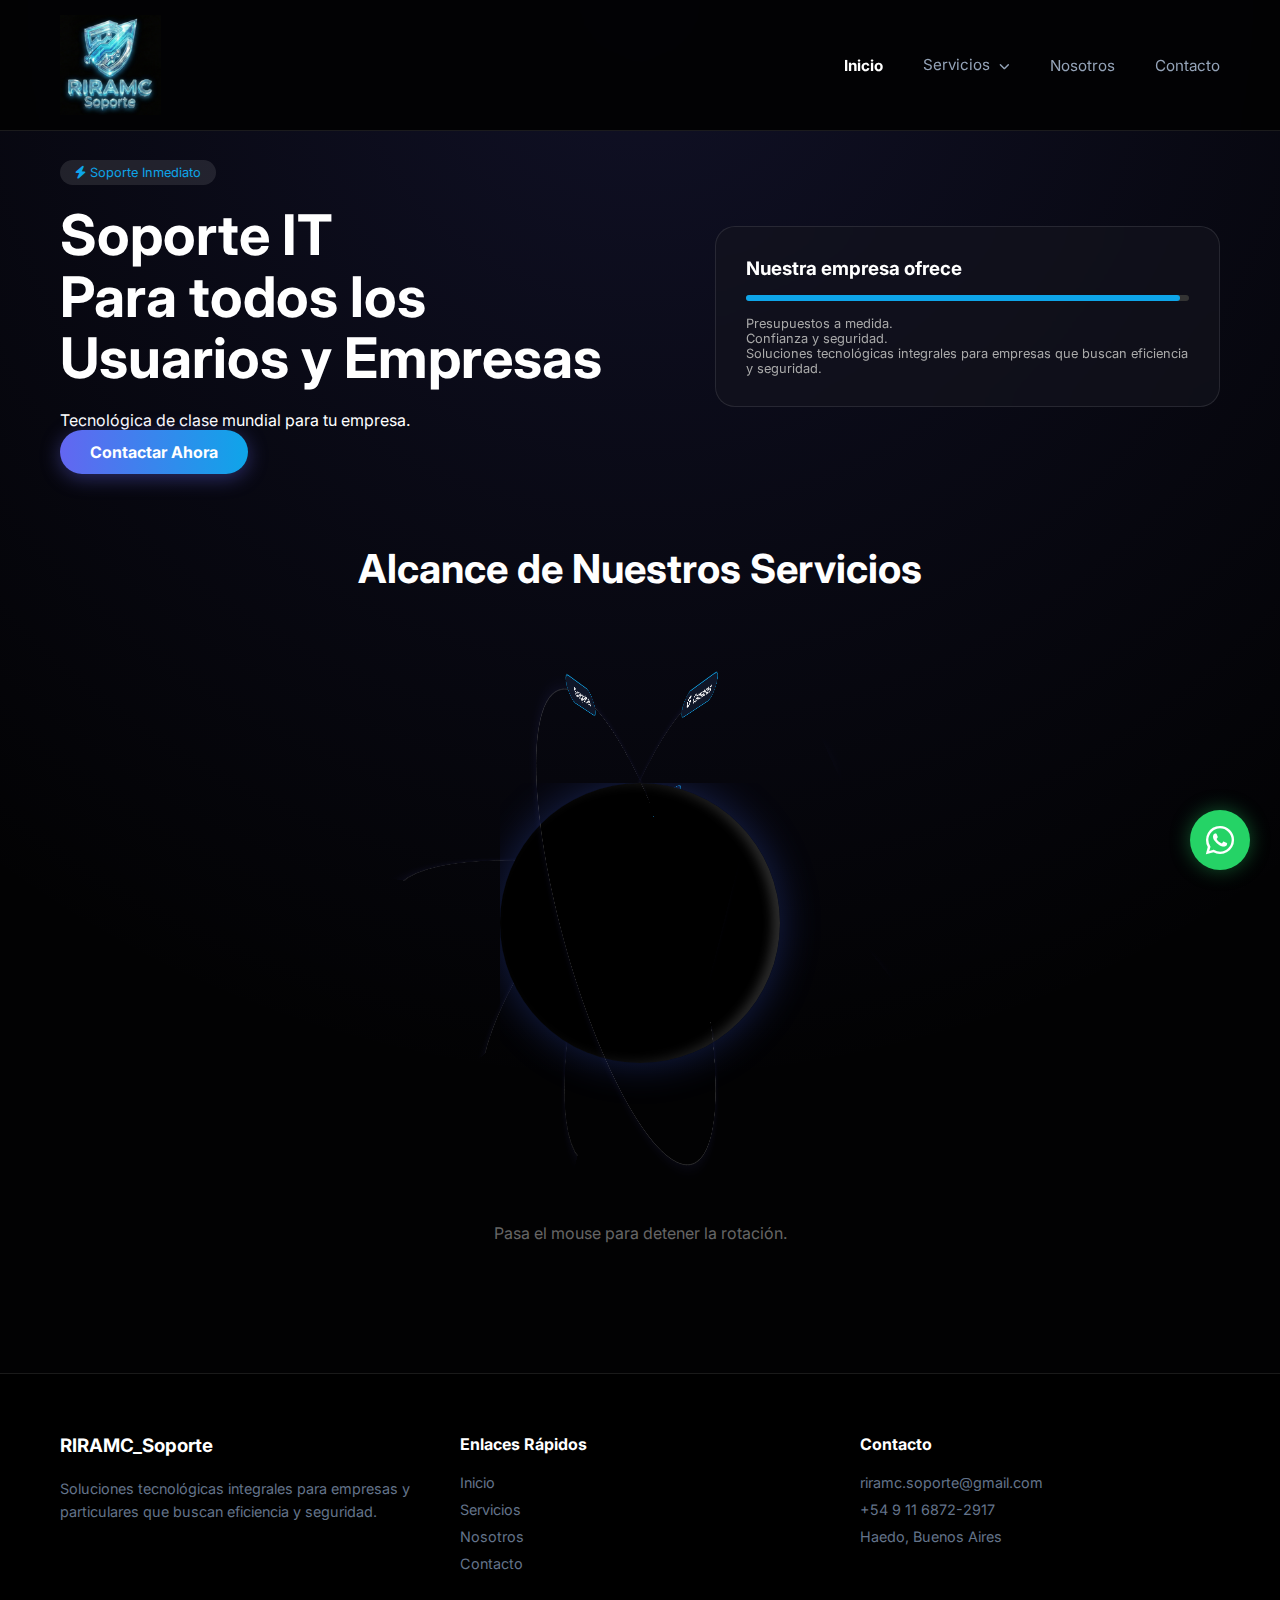
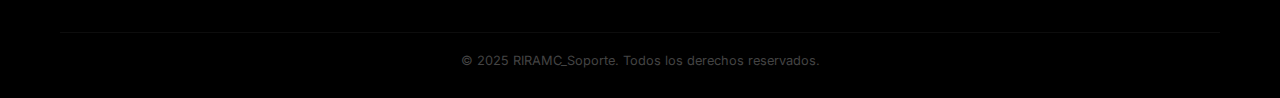
<file: index.html>
<!DOCTYPE html>
<html lang="es">
<head>
    <meta charset="UTF-8">
    <meta name="viewport" content="width=device-width, initial-scale=1.0">
    <title>Inicio | RIRAMC_Soporte</title>
    <link rel="stylesheet" href="css/style.css">
    <link rel="stylesheet" href="https://cdnjs.cloudflare.com/ajax/libs/font-awesome/6.4.0/css/all.min.css">
</head>
<body>

    <header id="main-header"></header>

    <main>
        <section class="hero">
            <div class="container hero-grid">
                <div class="hero-content">
                    <div class="tag"><i class="fa-solid fa-bolt"></i> Soporte Inmediato</div>
                    <h1>Soporte IT <br>Para todos los Usuarios y Empresas</h1>
                    <p>Tecnológica de clase mundial para tu empresa.</p>
                    <a href="contacto.html" class="btn-primary">Contactar Ahora</a>
                </div>
                <div class="hero-visual">
                    <div class="glass-card" style="height: auto;">
                        <h3>Nuestra empresa ofrece</h3>
                        <div style="height:6px; background:#333; border-radius:10px; margin:15px 0;"><div style="width:98%; height:100%; background:var(--accent); border-radius:10px;"></div></div>
                        <p style="color:#aaa; font-size:0.8rem;">Presupuestos a medida.</p>
                        <p style="color:#aaa; font-size:0.8rem;">Confianza y seguridad.</p>
                        <p style="color:#aaa; font-size:0.8rem;">Soluciones tecnológicas integrales para empresas que buscan eficiencia y seguridad.</p>
                    </div>
                </div>
            </div>
        </section>

        <section class="section-padding clients-section">
            <div class="container">
                <h2 style="text-align:center; font-size:2.5rem; margin-bottom:80px;">Alcance de Nuestros Servicios</h2>
                <div class="solar-system">
                    <div class="earth"></div>
                    
                    <div class="orbit-path path-1"><div class="satellite-mover"><a href="servicio-soporte.html" class="satellite"><i class="fa-sharp fa-light fa-gear"></i> Soporte</a></div></div>
                    <div class="orbit-path path-2"><div class="satellite-mover"><a href="servicio-camaras.html" class="satellite"><i class="fa-brands fa-google"></i> Camaras</a></div></div>
                    <div class="orbit-path path-3"><div class="satellite-mover"><a href="servicio-redes.html" class="satellite"><i class="fa-brands fa-aws"></i> Redes</a></div></div>
                    <div class="orbit-path path-4"><div class="satellite-mover"><a href="servicio-web.html" class="satellite"><i class="fa-solid fa-shield-dog"></i> Páginas Web</a></div></div>
                </div>
                <p style="text-align:center; margin-top:50px; color:#666;">Pasa el mouse para detener la rotación.</p>
            </div>
        </section>
    </main>

    <footer id="main-footer"></footer>

    <script src="js/main.js"></script>
</body>
</html>
</file>
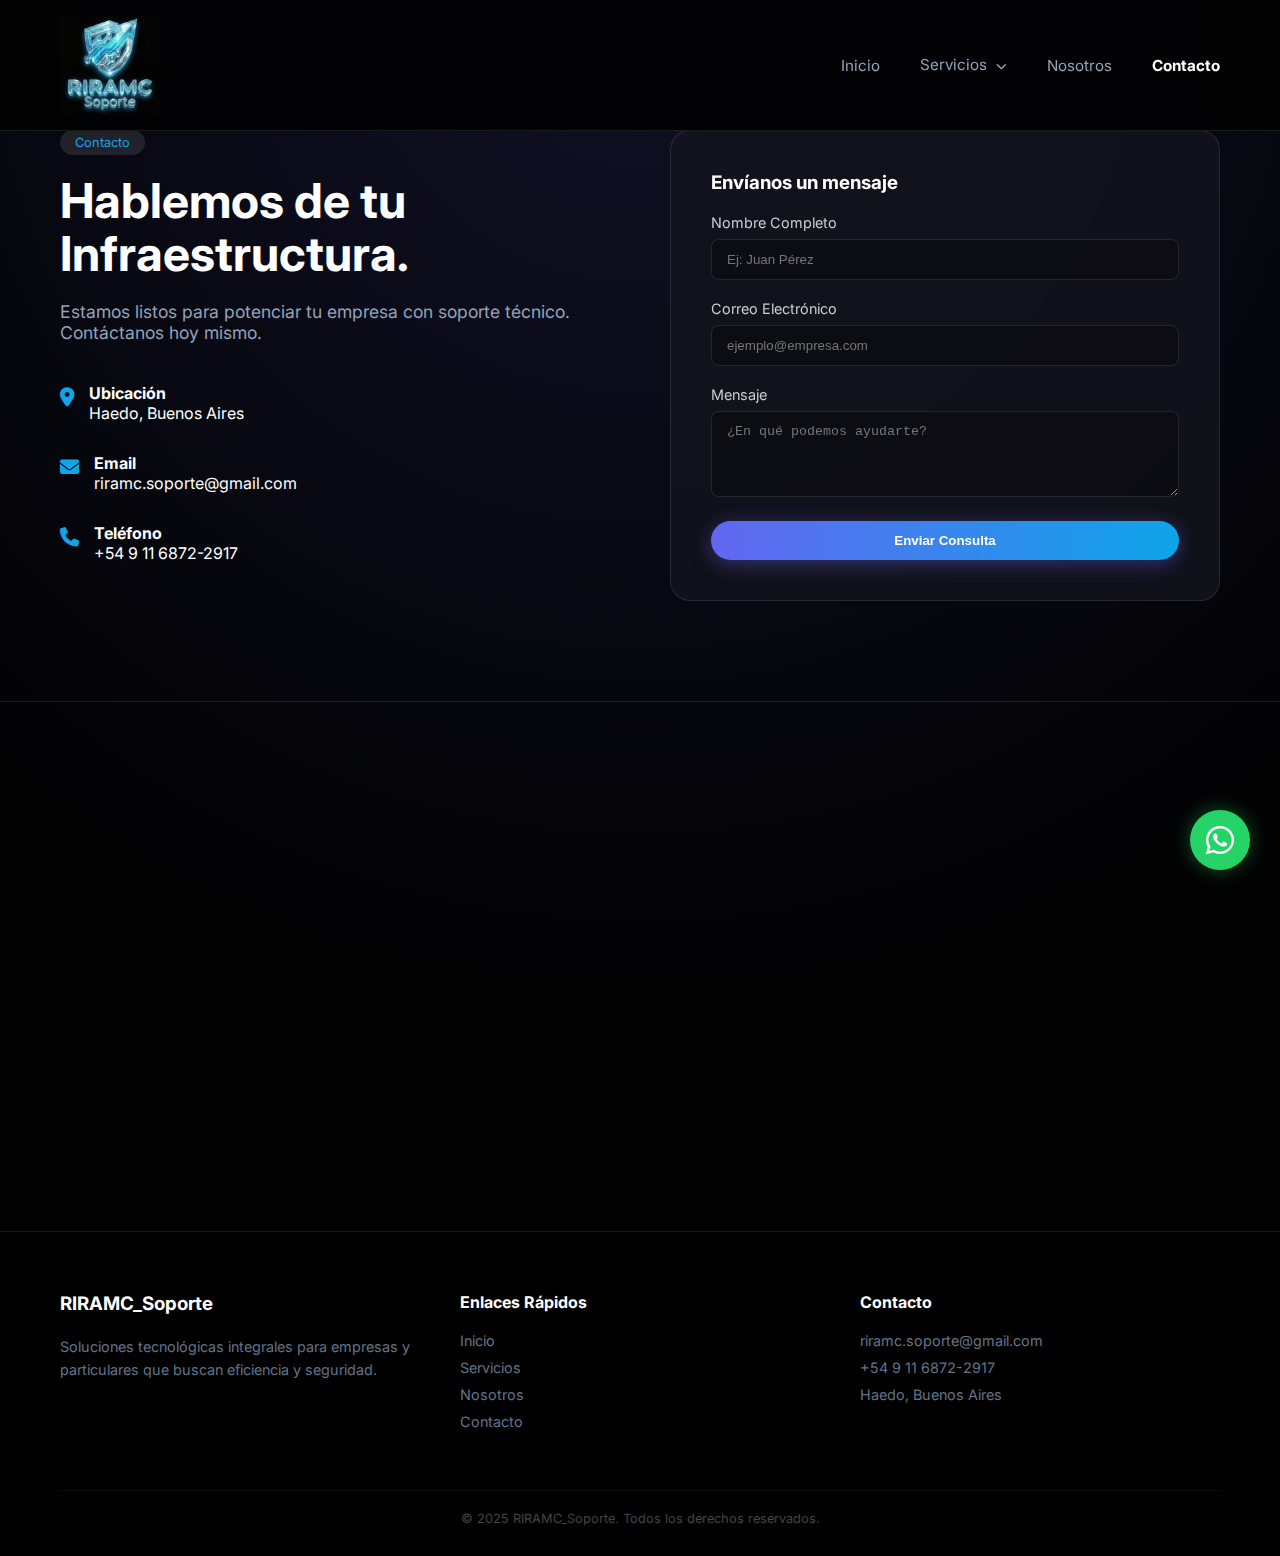
<file: contacto.html>
<!DOCTYPE html>
<html lang="es">
<head>
    <meta charset="UTF-8">
    <meta name="viewport" content="width=device-width, initial-scale=1.0">
    <title>Contacto | RIRAMC_Soporte</title>
    <link rel="stylesheet" href="css/style.css">
    <link rel="stylesheet" href="https://cdnjs.cloudflare.com/ajax/libs/font-awesome/6.4.0/css/all.min.css">
</head>
<body>

    <header id="main-header"></header>

    <main>
        <section class="section-padding">
            <div class="container">
                <div class="contact-wrapper">
                    
                    <div class="contact-info">
                        <div class="tag">Contacto</div>
                        <h1 style="font-size: 3rem; line-height: 1.1; margin-bottom: 20px;">Hablemos de tu <br>Infraestructura.</h1>
                        <p style="color:var(--text-muted); margin-bottom:40px; font-size: 1.1rem;">
                            Estamos listos para potenciar tu empresa con soporte técnico. Contáctanos hoy mismo.
                        </p>
                        
                        <div class="info-item">
                            <i class="fa-solid fa-location-dot"></i>
                            <div>
                                <h4>Ubicación</h4>
                                <p>Haedo, Buenos Aires</p>
                            </div>
                        </div>

                        <div class="info-item">
                            <i class="fa-solid fa-envelope"></i>
                            <div>
                                <h4>Email</h4>
                                <p>riramc.soporte@gmail.com</p>
                            </div>
                        </div>

                        <div class="info-item">
                            <i class="fa-solid fa-phone"></i>
                            <div>
                                <h4>Teléfono</h4>
                                <p>+54 9 11 6872-2917</p>
                            </div>
                        </div>
                    </div>

<form 
    action="https://formspree.io/f/xblbdeje" 
    method="POST" 
    class="glass-card contact-form"
>
    <h3 style="margin-bottom: 20px;">Envíanos un mensaje</h3>
    
    <div class="form-group">
        <label>Nombre Completo</label>
        <input type="text" name="nombre" placeholder="Ej: Juan Pérez" required>
    </div>

    <div class="form-group">
        <label>Correo Electrónico</label>
        <input type="email" name="email" placeholder="ejemplo@empresa.com" required>
    </div>

    <div class="form-group">
        <label>Mensaje</label>
        <textarea name="mensaje" rows="4" placeholder="¿En qué podemos ayudarte?" required></textarea>
    </div>

    <button type="submit" class="btn-primary" style="width:100%; border:none; cursor:pointer;">Enviar Consulta</button>
</form>

                </div>
            </div>
        </section>
        
        <section class="map-section">
            <iframe 
                src="https://www.google.com/maps/embed?pb=!1m18!1m12!1m3!1d13129.33294978966!2d-58.60993387680684!3d-34.646286264205436!2m3!1f0!2f0!3f0!3m2!1i1024!2i768!4f13.1!3m3!1m2!1s0x95bcc78273397ab1%3A0x5093683b11b0c457!2sB1706%20Haedo%2C%20Provincia%20de%20Buenos%20Aires!5e0!3m2!1ses!2sar!4v1763773315533!5m2!1ses!2sar" 
                width="100%" 
                height="450" 
                style="border:0;" 
                allowfullscreen="" 
                loading="lazy" 
                referrerpolicy="no-referrer-when-downgrade">
            </iframe>
        </section>

    </main>

    <footer id="main-footer"></footer>
    <script src="js/main.js"></script>
</body>
</html>
</file>
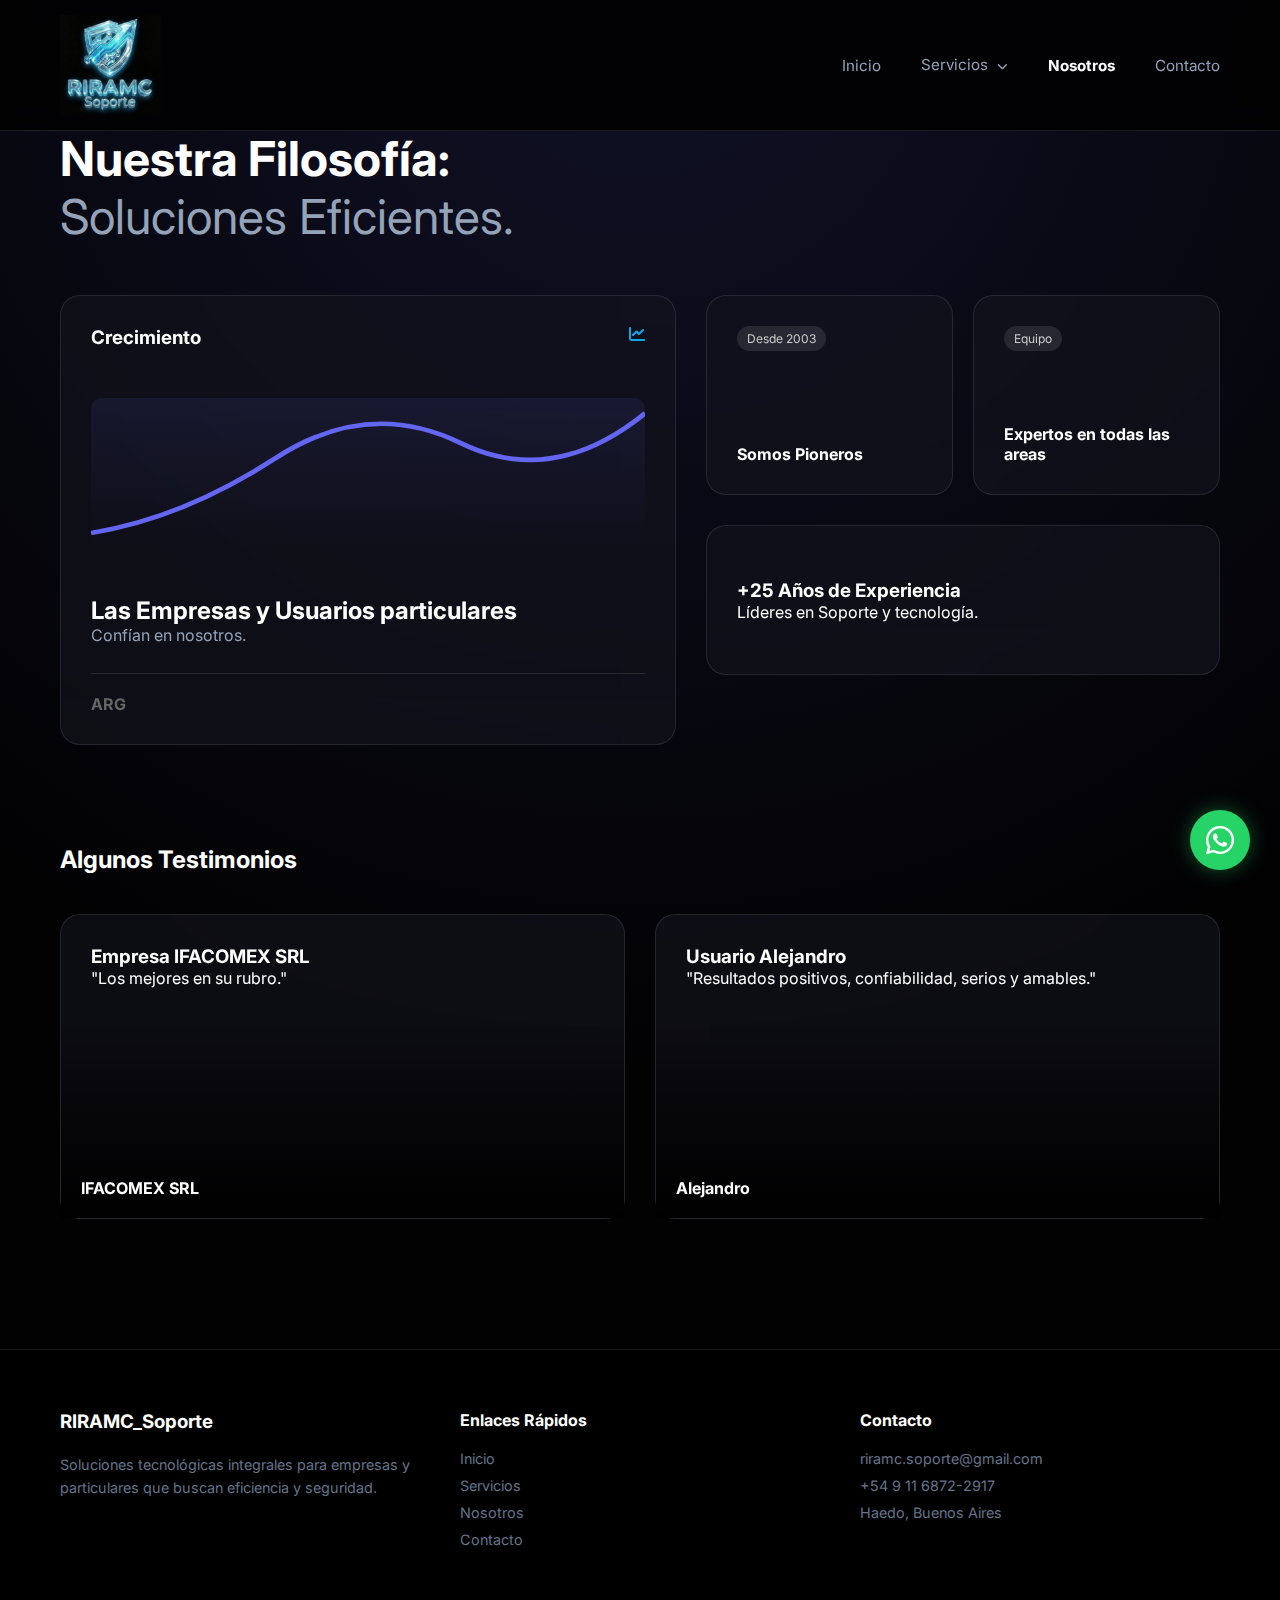
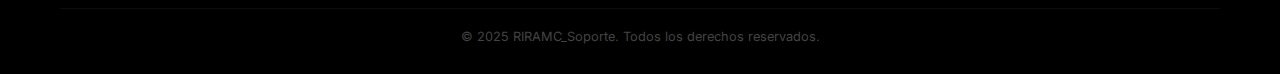
<file: nosotros.html>
<!DOCTYPE html>
<html lang="es">
<head>
    <meta charset="UTF-8">
    <meta name="viewport" content="width=device-width, initial-scale=1.0">
    <title>Nosotros | RIRAMC_Soporte</title>
    <link rel="stylesheet" href="css/style.css">
    <link rel="stylesheet" href="https://cdnjs.cloudflare.com/ajax/libs/font-awesome/6.4.0/css/all.min.css">
</head>
<body>

    <header id="main-header"></header>

    <main>
        <section class="section-padding">
            <div class="container">
                <div style="margin-bottom: 50px;">
                    <h1 style="font-size: 3rem; line-height: 1.2;">Nuestra Filosofía: <br><span style="color:#94a3b8; font-weight:400;">Soluciones Eficientes.</span></h1>
                </div>

                <div class="bento-grid">
                    <div class="bento-col-left">
                        <div class="glass-card chart-card">
                            <div style="display:flex; justify-content:space-between;">
                                <h3>Crecimiento</h3>
                                <i class="fa-solid fa-chart-line" style="color:var(--accent);"></i>
                            </div>
                            <div class="chart-container">
                                <svg viewBox="0 0 300 100" class="chart-svg" preserveAspectRatio="none"><path d="M0,90 Q50,80 100,40 T200,30 T300,10" fill="none" stroke="var(--primary)" stroke-width="3"/></svg>
                            </div>
                            <div>
                                <h2>Las Empresas y Usuarios particulares</h2>
                                <p style="color:#94a3b8;">Confían en nosotros.</p>
                            </div>
                            <div class="countries-list"><span>ARG</span></div>
                        </div>
                    </div>

                    <div class="bento-col-right">
                        <div class="bento-row-small">
                            <div class="glass-card small-card">
                                <span class="card-label">Desde 2003</span>
                                <h4>Somos Pioneros</h4>
                            </div>
                            <div class="glass-card small-card">
                                <span class="card-label">Equipo</span>
                                <h4>Expertos en todas las areas</h4>
                            </div>
                        </div>
                        <div class="glass-card wide-card">
                            <h3>+25 Años de Experiencia</h3>
                            <p>Líderes en Soporte y tecnología.</p>
                        </div>
                    </div>
                </div>
            </div>
        </section>

        <section class="section-padding">
            <div class="container">
                <h2 style="margin-bottom: 30px;">Algunos Testimonios</h2>
                <div class="testimonials-grid">
                    <div class="glass-card" style="padding:0; display:flex; flex-direction:column;">
                        <div style="padding:30px;"><h3>Empresa IFACOMEX SRL</h3><p>"Los mejores en su rubro."</p></div>
                        <div class="testimonial-image" style="background-image:url('https://images.unsplash.com/photo-1522071820081-009f0129c71c?auto=format&fit=crop&q=80&w=1000');"><span class="overlay-logo">IFACOMEX SRL</span></div>
                    </div>
                    <div class="glass-card" style="padding:0; display:flex; flex-direction:column;">
                        <div style="padding:30px;"><h3>Usuario Alejandro</h3><p>"Resultados positivos, confiabilidad, serios y amables."</p></div>
                        <div class="testimonial-image" style="background-image:url('https://images.unsplash.com/photo-1556761175-5973dc0f32e7?auto=format&fit=crop&q=80&w=1000');"><span class="overlay-logo">Alejandro</span></div>
                    </div>
                </div>
            </div>
        </section>
    </main>

    <footer id="main-footer"></footer>

    <script src="js/main.js"></script>
</body>
</html>
</file>
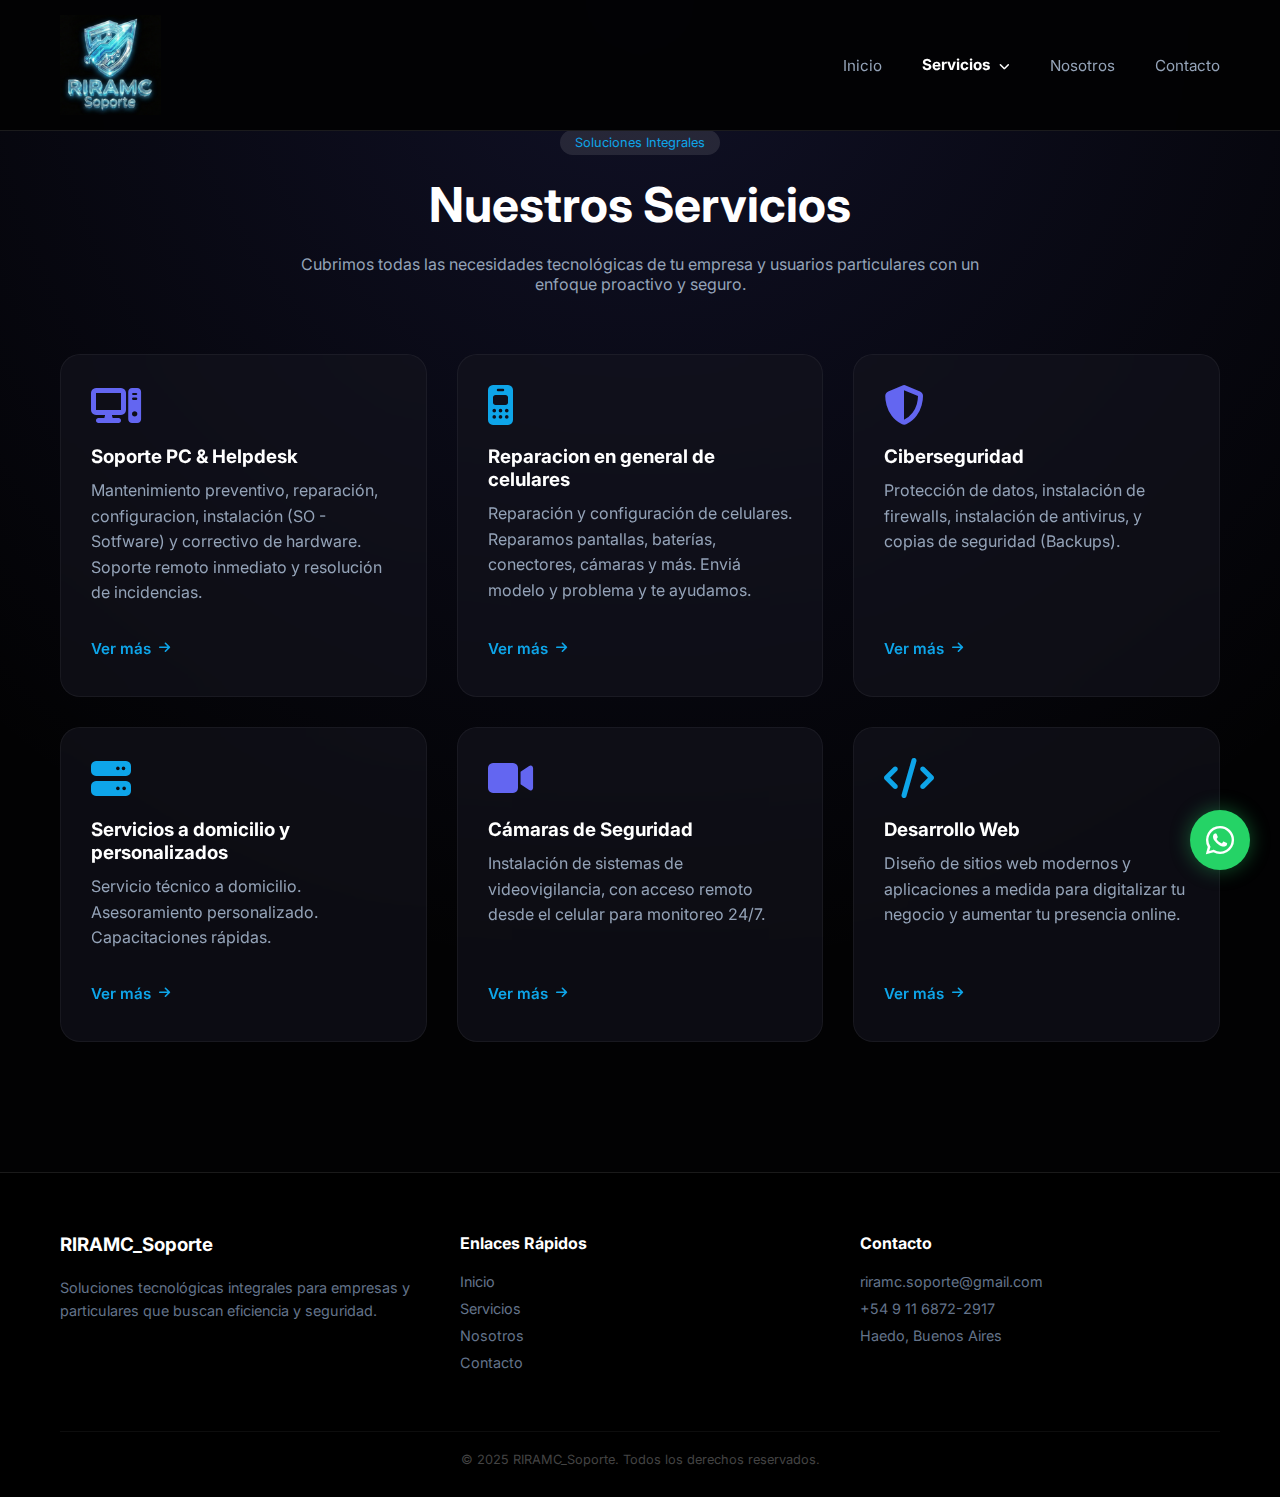
<file: servicios.html>
<!DOCTYPE html>
<html lang="es">
<head>
    <meta charset="UTF-8">
    <meta name="viewport" content="width=device-width, initial-scale=1.0">
    <title>Servicios | RIRAMC_Soporte</title>
    <link rel="stylesheet" href="css/style.css">
    <link rel="stylesheet" href="https://cdnjs.cloudflare.com/ajax/libs/font-awesome/6.4.0/css/all.min.css">
</head>
<body>

    <header id="main-header"></header>

    <main>
        <section class="section-padding">
            <div class="container">
                <div style="text-align:center; max-width:700px; margin:0 auto 60px auto;">
                    <div class="tag">Soluciones Integrales</div>
                    <h1 style="font-size:3rem; margin-bottom:20px;">Nuestros Servicios</h1>
                    <p style="color:var(--text-muted);">Cubrimos todas las necesidades tecnológicas de tu empresa y usuarios particulares con un enfoque proactivo y seguro.</p>
                </div>

                <div style="display:grid; grid-template-columns:repeat(auto-fit, minmax(300px, 1fr)); gap:30px;">
                    
                    <div class="glass-card service-card">
                        <div>
                            <i class="fa-solid fa-computer" style="font-size:2.5rem; color:var(--primary); margin-bottom:20px;"></i>
                            <h3>Soporte PC & Helpdesk</h3>
                            <p style="color:var(--text-muted); margin-top:10px; line-height:1.6;">
                                Mantenimiento preventivo, reparación, configuracion, instalación (SO - Sotfware) y correctivo de hardware. Soporte remoto inmediato y resolución de incidencias.
                            </p>
                        </div>
                        <a href="servicio-soporte.html" class="read-more">Ver más <i class="fa-solid fa-arrow-right"></i></a>
                    </div>

                    <div class="glass-card service-card">
                        <div> 
                            <i class="fa-solid fa-mobile-retro" style="font-size:2.5rem; color:var(--accent); margin-bottom:20px;"></i>
                            <h3>Reparacion en general de celulares</h3>
                            <p style="color:var(--text-muted); margin-top:10px; line-height:1.6;">
                                Reparación y configuración de celulares. Reparamos pantallas, baterías, conectores, cámaras y más. Enviá modelo y problema y te ayudamos.
                            </p>
                        </div>
                        <a href="servicio-redes.html" class="read-more">Ver más <i class="fa-solid fa-arrow-right"></i></a>
                    </div>

                    <div class="glass-card service-card">
                        <div>
                            <i class="fa-solid fa-shield-halved" style="font-size:2.5rem; color:var(--primary); margin-bottom:20px;"></i>
                            <h3>Ciberseguridad</h3>
                            <p style="color:var(--text-muted); margin-top:10px; line-height:1.6;">
                                Protección de datos, instalación de firewalls, instalación de antivirus, y copias de seguridad (Backups).
                            </p>
                        </div>
                        <a href="servicio-ciberseguridad.html" class="read-more">Ver más <i class="fa-solid fa-arrow-right"></i></a>
                    </div>

                    <div class="glass-card service-card">
                        <div>
                            <i class="fa-solid fa-server" style="font-size:2.5rem; color:var(--accent); margin-bottom:20px;"></i>
                            <h3>Servicios a domicilio y personalizados</h3>
                            <p style="color:var(--text-muted); margin-top:10px; line-height:1.6;">
                                Servicio técnico a domicilio. Asesoramiento personalizado. Capacitaciones rápidas.
                            </p>
                        </div>
                        <a href="servicio-cloud.html" class="read-more">Ver más <i class="fa-solid fa-arrow-right"></i></a>
                    </div>

                    <div class="glass-card service-card">
                        <div>
                            <i class="fa-solid fa-video" style="font-size:2.5rem; color:var(--primary); margin-bottom:20px;"></i>
                            <h3>Cámaras de Seguridad</h3>
                            <p style="color:var(--text-muted); margin-top:10px; line-height:1.6;">
                                Instalación de sistemas de videovigilancia, con acceso remoto desde el celular para monitoreo 24/7.
                            </p>
                        </div>
                        <a href="servicio-camaras.html" class="read-more">Ver más <i class="fa-solid fa-arrow-right"></i></a>
                    </div>

                    <div class="glass-card service-card">
                        <div>
                            <i class="fa-solid fa-code" style="font-size:2.5rem; color:var(--accent); margin-bottom:20px;"></i>
                            <h3>Desarrollo Web</h3>
                            <p style="color:var(--text-muted); margin-top:10px; line-height:1.6;">
                                Diseño de sitios web modernos y aplicaciones a medida para digitalizar tu negocio y aumentar tu presencia online.
                            </p>
                        </div>
                        <a href="servicio-web.html" class="read-more">Ver más <i class="fa-solid fa-arrow-right"></i></a>
                    </div>

                </div>
            </div>
        </section>
    </main>

    <footer id="main-footer"></footer>
    <script src="js/main.js"></script>
</body>
</html>
</file>
<file: css/style.css>
/* --- CONFIGURACIÓN GLOBAL --- */
@import url('https://fonts.googleapis.com/css2?family=Inter:wght@300;400;600;800&display=swap');

:root {
    --bg-deep: #020203;
    --primary: #6366f1;
    --accent: #0ea5e9;
    --glass-border: rgba(255, 255, 255, 0.1);
    --text-main: #ffffff;
    --text-muted: #94a3b8;
    --font-main: 'Inter', sans-serif;
}

* { margin: 0; padding: 0; box-sizing: border-box; scroll-behavior: smooth; }

body {
    background-color: var(--bg-deep);
    color: var(--text-main);
    font-family: var(--font-main);
    overflow-x: hidden;
    background-image: radial-gradient(circle at 50% 0%, rgba(99, 102, 241, 0.15), transparent 60%);
    padding-top: 80px; 
}

a { text-decoration: none; color: inherit; transition: 0.3s; }
ul { list-style: none; }

/* --- HEADER & FOOTER --- */
header { position: fixed; top: 0; left: 0; width: 100%; z-index: 9999; background: rgba(2,2,3,0.95); border-bottom: 1px solid var(--glass-border); padding: 15px 0; backdrop-filter: blur(10px); }
.navbar { display: flex; justify-content: space-between; align-items: center; }
.logo { font-size: 1.4rem; font-weight: 800; display: flex; align-items: center; gap: 10px; color: white; }
.nav-links { display: flex; gap: 40px; }
.nav-links a { font-size: 0.95rem; color: #94a3b8; }
.nav-links a:hover { color: white; }
.menu-toggle { display: none; font-size: 1.5rem; cursor: pointer; color: white; }

footer { border-top: 1px solid var(--glass-border); background: #000; padding: 60px 0 30px; margin-top: 80px; }
.footer-grid { display: grid; grid-template-columns: repeat(auto-fit, minmax(200px, 1fr)); gap: 40px; }
.footer-col h3, .footer-col h4 { color: white; margin-bottom: 20px; }
.footer-col a, .footer-col span { display: block; color: #64748b; margin-bottom: 10px; font-size: 0.9rem; }
.footer-col a:hover { color: var(--accent); }
.copyright { text-align: center; margin-top: 50px; padding-top: 20px; border-top: 1px solid rgba(255,255,255,0.05); color: #444; font-size: 0.8rem; }

.whatsapp-float { position: fixed; bottom: 30px; right: 30px; background: #25d366; color: white; width: 55px; height: 55px; border-radius: 50%; display: flex; align-items: center; justify-content: center; font-size: 1.8rem; z-index: 9999; box-shadow: 0 0 20px rgba(37, 211, 102, 0.4); transition: 0.3s; }
.whatsapp-float:hover { transform: scale(1.1); }

/* --- UTILIDADES --- */
.container { max-width: 1200px; margin: 0 auto; padding: 0 20px; position: relative; z-index: 2; }

/* CAMBIO: Reduje el padding de 100px a 50px para acercar los bloques */
.section-padding { padding: 50px 0; }

.btn-primary { background: linear-gradient(90deg, var(--primary), var(--accent)); padding: 12px 30px; border-radius: 50px; display: inline-block; color: white; font-weight: bold; box-shadow: 0 4px 20px rgba(99,102,241,0.4); }
.glass-card { background: rgba(20,20,30,0.6); border: 1px solid var(--glass-border); border-radius: 20px; padding: 30px; backdrop-filter: blur(20px); }

/* Estilos para asegurar que el logo tenga el tamaño correcto */
.logo img {
    /* Ajusta la altura según el tamaño de tu barra de navegación.
       Valores comunes son entre 40px y 80px. */
    height: 100px;

    /* "width: auto" asegura que la imagen no se deforme,
       manteniendo su proporción original */
    width: auto;

    /* Opcional: asegura que no haya espacios extraños debajo de la imagen */
    display: block;
    /* Opcional: Si necesitas moverlo un poco para alinearlo */
    /* margin-top: 5px; */
}

/* ==========================================
   ESTILOS ESPECÍFICOS: INICIO (TIERRA ÁTOMO)
   ========================================== */

/* CAMBIO: Hero más compacto para acercarlo al siguiente bloque */
.hero { 
    min-height: auto; /* Antes era 80vh, lo quitamos para que no empuje */
    padding-top: 80px; /* Espacio superior */
    padding-bottom: 20px; /* Poco espacio inferior */
    display: flex; 
    align-items: center; 
}

.hero-grid { display: grid; grid-template-columns: 1.2fr 1fr; gap: 50px; align-items: center; }
.hero h1 { font-size: 3.5rem; line-height: 1.1; margin-bottom: 20px; }
.tag { background: rgba(255,255,255,0.1); padding: 5px 15px; border-radius: 20px; font-size: 0.8rem; color: var(--accent); display: inline-block; margin-bottom: 20px; }

/* Sistema Solar */
.solar-system { position: relative; width: 500px; height: 500px; margin: 0 auto; display: flex; justify-content: center; align-items: center; transform-style: preserve-3d; perspective: 1000px; }
.earth { position: absolute; width: 280px; height: 280px; border-radius: 50%; background: #000 url('https://www.solarsystemscope.com/textures/download/2k_earth_daymap.jpg') repeat-x; background-size: cover; box-shadow: inset 20px 0 50px 12px rgba(0,0,0,0.9), inset -6px 0 12px rgba(255, 255, 255, 0.3), 0 0 40px rgba(63, 100, 241, 0.3); animation: rotateEarth 60s linear infinite; z-index: 10; }
.orbit-path { position: absolute; top: 50%; left: 50%; width: 480px; height: 480px; border: 1px solid rgba(255, 255, 255, 0.15); border-radius: 50%; transform-style: preserve-3d; pointer-events: none; box-shadow: 0 0 15px rgba(99, 102, 241, 0.1); }

.path-1 { transform: translate(-50%, -50%) rotateY(75deg) rotateX(15deg); }
.path-2 { transform: translate(-50%, -50%) rotateY(-75deg) rotateX(15deg); }
.path-3 { transform: translate(-50%, -50%) rotateX(75deg) rotateY(10deg); }
.path-4 { transform: translate(-50%, -50%) rotateX(60deg) rotateY(-45deg); }

.satellite-mover { position: absolute; top: 0; left: 0; width: 100%; height: 100%; transform-style: preserve-3d; animation: spinOrbit 20s linear infinite; }
.path-1 .satellite-mover { animation-duration: 18s; }
.path-2 .satellite-mover { animation-duration: 22s; animation-direction: reverse; }
.path-3 .satellite-mover { animation-duration: 25s; }
.path-4 .satellite-mover { animation-duration: 20s; animation-direction: reverse; }

.satellite { position: absolute; top: 0; left: 50%; transform: translate(-50%, -50%); background: rgba(15, 23, 42, 0.9); border: 1px solid var(--accent); padding: 6px 14px; border-radius: 50px; color: white; font-size: 0.85rem; font-weight: 600; white-space: nowrap; display: flex; gap: 8px; align-items: center; text-decoration: none; pointer-events: auto; animation: counterRotate 20s linear infinite; }
.satellite:hover { background: var(--accent); color: black; z-index: 100; box-shadow: 0 0 20px var(--accent); }

/* Animaciones Keyframes */
@keyframes rotateEarth { 0% { background-position: 0 0; } 100% { background-position: 200% 0; } }
@keyframes spinOrbit { 0% { transform: rotateZ(0deg); } 100% { transform: rotateZ(360deg); } }
@keyframes counterRotate { 0% { transform: translate(-50%, -50%) rotateZ(360deg); } 100% { transform: translate(-50%, -50%) rotateZ(0deg); } }

/* Pausa al Hover */
.solar-system:hover .earth, .solar-system:hover .satellite-mover, .solar-system:hover .satellite { animation-play-state: paused !important; }


/* ==========================================
   ESTILOS ESPECÍFICOS: NOSOTROS (BENTO GRID)
   ========================================== */
.bento-grid { display: grid; grid-template-columns: 1.2fr 1fr; gap: 30px; }
.bento-col-left, .bento-col-right { display: flex; flex-direction: column; gap: 30px; }

.chart-card { min-height: 450px; display: flex; flex-direction: column; justify-content: space-between; }
.chart-container { width: 100%; height: 150px; background: linear-gradient(to bottom, rgba(99,102,241,0.1), transparent); margin: 20px 0; border-radius: 10px; }
.chart-svg { width: 100%; height: 100%; }
.countries-list { display: flex; gap: 15px; border-top: 1px solid rgba(255,255,255,0.1); padding-top: 20px; color: #666; font-weight: bold; }

.bento-row-small { display: grid; grid-template-columns: 1fr 1fr; gap: 20px; }
.small-card { min-height: 200px; display: flex; flex-direction: column; justify-content: space-between; }
.wide-card { min-height: 150px; display: flex; flex-direction: column; justify-content: center; }
.card-label { background: rgba(255,255,255,0.1); padding: 5px 10px; border-radius: 20px; font-size: 0.75rem; color: #ccc; align-self: flex-start; margin-bottom: 10px; }

.testimonials-grid { display: grid; grid-template-columns: 1fr 1fr; gap: 30px; margin-top: 40px; }
.testimonial-image { height: 200px; background-size: cover; background-position: center; position: relative; display: flex; align-items: flex-end; padding: 20px; border-radius: 0 0 20px 20px; }
.testimonial-image::after { content: ''; position: absolute; inset: 0; background: linear-gradient(to top, black, transparent); }
.overlay-logo { position: relative; z-index: 2; color: white; font-weight: bold; }

/* ==========================================
   ESTILOS ESPECÍFICOS: SERVICIOS
   ========================================== */
.service-card { display: flex; flex-direction: column; justify-content: space-between; height: 100%; transition: all 0.4s cubic-bezier(0.175, 0.885, 0.32, 1.275); border: 1px solid rgba(255, 255, 255, 0.05); }
.service-card:hover { transform: translateY(-10px); border-color: var(--accent); box-shadow: 0 15px 30px rgba(14, 165, 233, 0.2), inset 0 0 20px rgba(14, 165, 233, 0.05); background: rgba(20, 20, 30, 0.8); }
.service-card:hover i { color: white !important; text-shadow: 0 0 10px var(--accent); transition: 0.3s; }
.read-more { display: inline-flex; align-items: center; gap: 8px; margin-top: 25px; font-weight: 600; font-size: 0.95rem; color: var(--accent); text-decoration: none; transition: 0.3s ease; padding: 8px 0; width: fit-content; }
.read-more i { font-size: 0.8rem; transition: transform 0.3s ease; }
.read-more:hover { color: white; gap: 15px; }
.read-more:hover i { color: var(--accent) !important; transform: translateX(5px); }

/* ==========================================
   ESTILOS ESPECÍFICOS: CONTACTO
   ========================================== */
.contact-wrapper { display: grid; grid-template-columns: 1fr 1fr; gap: 60px; align-items: start; }
.info-item { display: flex; align-items: flex-start; gap: 15px; margin-bottom: 30px; }
.info-item i { color: var(--accent); font-size: 1.2rem; margin-top: 5px; }
.contact-form { padding: 40px; background: rgba(20, 20, 30, 0.8); }
.form-group { margin-bottom: 20px; }
.form-group label { display: block; color: #ccc; font-size: 0.9rem; margin-bottom: 8px; }
.contact-form input, .contact-form textarea { width: 100%; padding: 12px 15px; background: rgba(0, 0, 0, 0.3); border: 1px solid rgba(255, 255, 255, 0.1); border-radius: 8px; color: white; transition: 0.3s; }
.contact-form input:focus, .contact-form textarea:focus { outline: none; border-color: var(--primary); background: rgba(0, 0, 0, 0.5); }
.map-section { width: 100%; height: 450px; margin-top: 50px; border-top: 1px solid var(--glass-border); overflow: hidden; }
.map-section iframe { display: block; filter: grayscale(100%) invert(92%) contrast(83%); }

/* ==========================================
   RESPONSIVE
   ========================================== */
@media (max-width: 992px) {
    .hero-grid, .bento-grid, .testimonials-grid, .bento-row-small, .contact-wrapper { grid-template-columns: 1fr; }
    .solar-system { width: 320px; height: 320px; }
    .orbit-path { width: 300px; height: 300px; }
    .earth { width: 180px; height: 180px; }
    
    .nav-links { display: none; position: absolute; top: 80px; left: 0; width: 100%; background: rgba(5,5,10,0.98); flex-direction: column; padding: 30px; border-bottom: 1px solid var(--primary); }
    .nav-links.active { display: flex; }
    .menu-toggle { display: block; }
    .map-section iframe { height: 300px; }
    .contact-info { order: 1; }
    .contact-form { order: 2; }
}

/* =========================================
   ESTILOS PÁGINAS DE DETALLE (SERVICIOS INDIVIDUALES)
   ========================================= */

/* HERO DE SERVICIO (Cabecera gigante) */
.service-hero {
    height: 70vh;
    display: flex;
    align-items: center;
    position: relative;
    background-size: cover;
    background-position: center;
    background-attachment: fixed; /* Efecto Parallax */
    margin-bottom: 80px;
}
/* Capa oscura sobre la imagen para leer el texto */
/* LA CAPA DE SOMBRA DEBE SER TRANSPARENTE ARRIBA */
.service-hero::before {
    content: '';
    position: absolute;
    top: 0;
    left: 0;
    width: 100%;
    height: 100%;
    /* Gradiente transparente a negro */
    background: linear-gradient(to bottom, rgba(0,0,0,0.2), rgba(2,2,3,1));
    z-index: 1;
    pointer-events: none;
}

/* Aseguramos que la imagen de fondo se comporte bien */
.hero-bg-wrapper {
    position: absolute;
    top: 0;
    left: 0;
    width: 100%;
    height: 100%;
    z-index: 0; /* Al fondo de todo */
}

.hero-bg-image {
    width: 100%;
    height: 100%;
    object-fit: cover; /* Que cubra todo sin deformarse */
}

.service-hero-content {
    position: relative;
    z-index: 10; /* El texto siempre arriba de todo */
}
.service-hero-content {
    position: relative; z-index: 2; max-width: 800px;
    animation: fadeUp 1s ease-out;
}
.service-hero h1 { font-size: 4rem; margin-bottom: 20px; text-shadow: 0 0 30px rgba(0,0,0,0.5); }
.service-hero p { font-size: 1.3rem; color: #ddd; margin-bottom: 30px; }

/* SECCIONES ZIG-ZAG (Texto + Imagen) */
.showcase-section { padding: 80px 0; overflow: hidden; }
.showcase-grid {
    display: grid; grid-template-columns: 1fr 1fr; gap: 60px; align-items: center;
}
/* Invertir orden en móviles o filas pares */
.showcase-grid.reverse .showcase-text { order: 2; }
.showcase-grid.reverse .showcase-visual { order: 1; }

.showcase-text h2 { font-size: 2.5rem; margin-bottom: 20px; color: white; }
.showcase-text p { font-size: 1.1rem; color: var(--text-muted); margin-bottom: 20px; line-height: 1.7; }
.showcase-text ul { list-style: none; margin-bottom: 30px; }
.showcase-text ul li { margin-bottom: 10px; display: flex; align-items: center; gap: 10px; color: #ccc; }
.showcase-text ul li i { color: var(--accent); }

.showcase-visual { position: relative; }
.showcase-img {
    width: 100%; border-radius: 20px;
    box-shadow: 0 20px 50px rgba(0,0,0,0.5);
    border: 1px solid var(--glass-border);
    transition: transform 0.5s ease;
}
.showcase-visual:hover .showcase-img { transform: scale(1.02) rotateY(2deg); }

/* Floating Icon (Efecto 3D simulado) */
.floating-icon {
    position: absolute; top: -30px; right: -30px;
    width: 80px; height: 80px; background: var(--glass-bg);
    backdrop-filter: blur(10px); border: 1px solid var(--accent);
    border-radius: 50%; display: flex; align-items: center; justify-content: center;
    font-size: 2.5rem; color: var(--primary);
    box-shadow: 0 0 30px rgba(99, 102, 241, 0.4);
    animation: floatIcon 4s ease-in-out infinite;
}

@keyframes floatIcon { 0%, 100% { transform: translateY(0); } 50% { transform: translateY(-15px); } }

/* RESPONSIVE DETALLES */
@media (max-width: 992px) {
    .service-hero h1 { font-size: 3rem; }
    .showcase-grid { grid-template-columns: 1fr; gap: 40px; }
    .showcase-grid.reverse .showcase-text { order: 1; }
    .showcase-grid.reverse .showcase-visual { order: 2; }
    .floating-icon { right: 0; top: -20px; }
}

/* =========================================
   ESTILOS DEL SUBMENÚ (DROPDOWN)
   ========================================= */

/* El contenedor del item padre (Servicios) */
.dropdown-item {
    position: relative;
    height: 100%;
    display: flex;
    align-items: center;
}

/* El Menú Desplegable (Oculto por defecto) */
.dropdown-menu {
    position: absolute;
    top: 100%; /* Justo debajo del header */
    left: 50%;
    transform: translateX(-50%) translateY(10px); /* Centrado y bajado un poco */
    background: rgba(10, 10, 15, 0.95); /* Fondo oscuro sólido/transparente */
    backdrop-filter: blur(20px);
    border: 1px solid var(--glass-border);
    border-radius: 12px;
    padding: 10px;
    min-width: 220px; /* Ancho mínimo */
    box-shadow: 0 10px 30px rgba(0,0,0,0.5);
    opacity: 0;
    visibility: hidden;
    transition: all 0.3s ease;
    display: flex;
    flex-direction: column;
    gap: 5px;
}

/* Mostrar al pasar el mouse (Hover) */
.dropdown-item:hover .dropdown-menu {
    opacity: 1;
    visibility: visible;
    transform: translateX(-50%) translateY(0);
}

/* Enlaces dentro del submenú */
.dropdown-menu li {
    width: 100%;
}

.dropdown-menu a {
    display: flex;
    align-items: center;
    gap: 10px;
    padding: 10px 15px;
    color: #ccc;
    font-size: 0.9rem;
    border-radius: 8px;
    transition: 0.2s;
    white-space: nowrap; /* Que el texto no se rompa */
}

/* Hover en los items del submenú */
.dropdown-menu a:hover {
    background: rgba(255, 255, 255, 0.1);
    color: var(--accent);
    padding-left: 20px; /* Pequeño movimiento a la derecha */
}

.dropdown-menu i {
    color: var(--primary);
    width: 20px; /* Ancho fijo para alinear texto */
    text-align: center;
}

/* AJUSTE PARA MÓVIL */
@media (max-width: 992px) {
    .dropdown-menu {
        position: static; /* Ya no flota */
        transform: none;
        box-shadow: none;
        background: rgba(255,255,255,0.05);
        width: 100%;
        opacity: 1;
        visibility: visible;
        display: none; /* Oculto hasta que se active */
        margin-top: 10px;
    }
    
    /* En móvil, mostramos el menú siempre o al hover (simple) */
    .dropdown-item:hover .dropdown-menu {
        display: flex;
    }
    
    .dropdown-item {
        flex-direction: column;
        align-items: flex-start;
        width: 100%;
    }
}

/* --- FIX PARA IMÁGENES DE FONDO --- */
.hero-bg-wrapper {
    position: absolute;
    top: 0;
    left: 0;
    width: 100%;
    height: 100%;
    z-index: 0; /* Al fondo */
    overflow: hidden;
}

.hero-bg-image {
    width: 100%;
    height: 100%;
    object-fit: cover; /* Cubre todo sin deformarse */
    object-position: center;
}

/* Aseguramos que el contenido quede encima de la imagen */
.service-hero-content {
    position: relative;
    z-index: 10; /* Muy arriba */
}

/* La capa oscura para que se lea el texto */
.service-hero::before {
    z-index: 5; /* Entre la imagen y el texto */
}

/* =========================================
   CORRECCIÓN HERO SERVICIOS (ARREGLO DE BOTONES Y LUZ)
   ========================================= */

.service-hero {
    height: 70vh;
    display: flex;
    align-items: center;
    position: relative; /* Necesario para el posicionamiento absoluto de los hijos */
    overflow: hidden;
    margin-bottom: 80px;
}

/* 1. LA IMAGEN DE FONDO (Nivel 0) */
.hero-bg-wrapper {
    position: absolute;
    top: 0;
    left: 0;
    width: 100%;
    height: 100%;
    z-index: 0; /* Al fondo de todo */
}

.hero-bg-image {
    width: 100%;
    height: 100%;
    object-fit: cover;
    object-position: center;
}

/* 2. LA CAPA DE SOMBRA (Nivel 1) */
/* Le bajamos la opacidad y permitimos clicks a través de ella */
.service-hero::before {
    content: '';
    position: absolute;
    top: 0;
    left: 0;
    width: 100%;
    height: 100%;
    /* Gradiente más suave: Negro transparente a Negro sólido abajo */
    background: linear-gradient(to bottom, rgba(0,0,0,0.4), rgba(2,2,3,1));
    z-index: 1; /* Encima de la imagen */
    pointer-events: none; /* <--- CLAVE: Permite hacer clic en lo que está "debajo" o "junto" a esta capa */
}

/* 3. EL CONTENIDO Y BOTONES (Nivel 2) */
.service-hero-content {
    position: relative;
    z-index: 2; /* Encima de la sombra */
    max-width: 800px;
}

/* Estilos de texto del Hero */
.service-hero h1 { 
    font-size: 4rem; 
    margin-bottom: 20px; 
    text-shadow: 0 0 30px rgba(0,0,0,0.8); 
    position: relative; /* Asegura que tome el z-index */
}

.service-hero p { 
    font-size: 1.3rem; 
    color: #ddd; 
    margin-bottom: 30px; 
    text-shadow: 0 2px 10px rgba(0,0,0,0.8);
}

/* Asegurar que el botón sea clickeable */
.service-hero .btn-primary {
    position: relative;
    z-index: 100; /* Muy por encima de todo */
    cursor: pointer;
}


/* --- FIX DEFINITIVO DE IMÁGENES --- */

/* 1. Para el Fondo del Hero (La imagen grande de arriba) */
.hero-bg-wrapper {
    position: absolute;
    top: 0;
    left: 0;
    width: 100%;
    height: 100%;
    z-index: 0;
}

.hero-bg-image {
    width: 100%;
    height: 100%;
    object-fit: cover; /* Cubre todo el espacio sin deformarse */
    object-position: center;
    opacity: 0.6; /* Un poco de brillo natural */
}

/* 2. Para las Imágenes de Contenido (Las de los costados) */
.showcase-img {
    width: 100%;
    height: auto;
    min-height: 300px; /* Altura mínima para que no desaparezca si no carga */
    object-fit: cover;
    border-radius: 20px;
    box-shadow: 0 20px 50px rgba(0,0,0,0.5);
    border: 1px solid var(--glass-border);
    background-color: #222; /* Color de fondo por si falla la carga */
}
</file>
